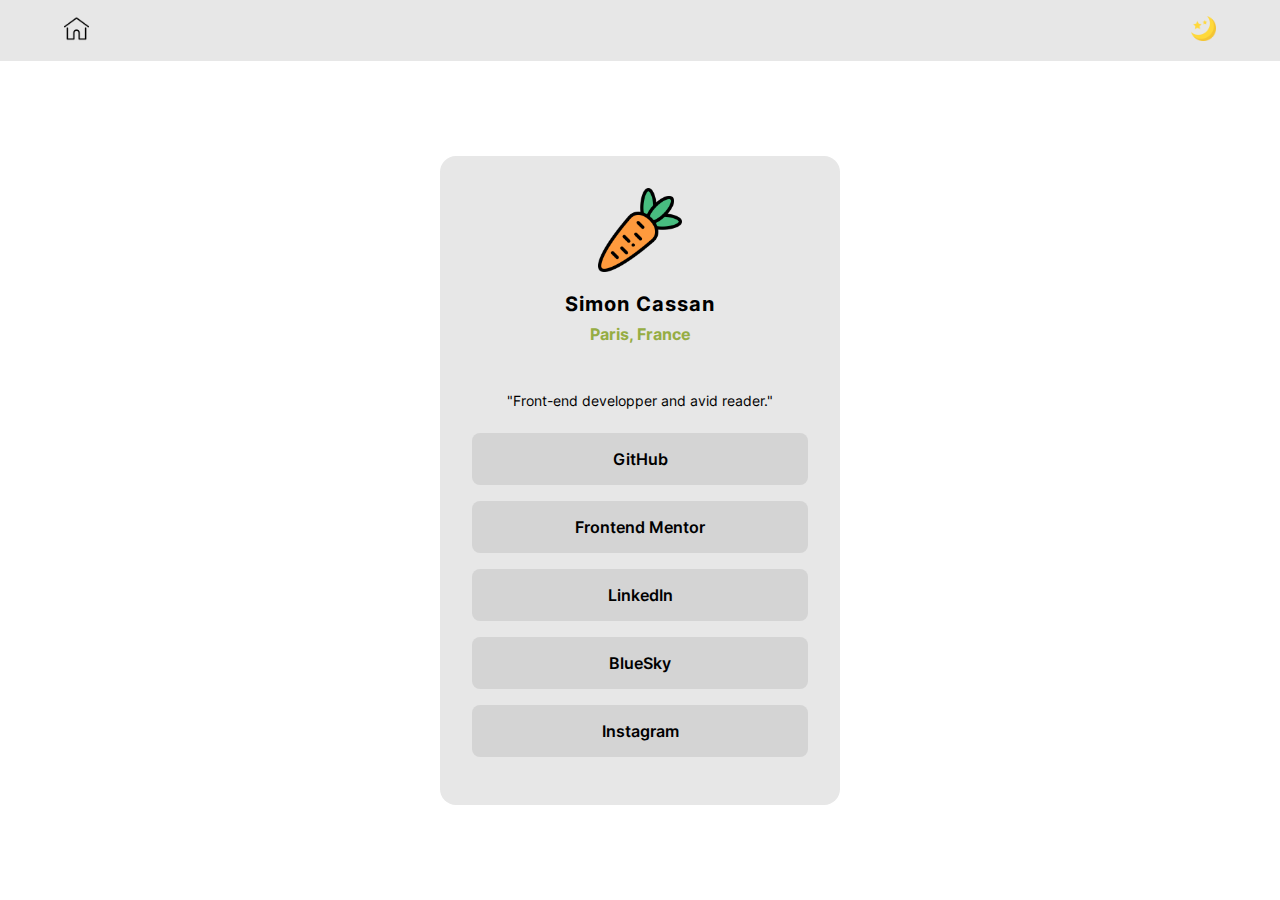
<file: index.html>
<!DOCTYPE html>
<html lang="en">

<head>
  <meta charset="UTF-8">
  <meta name="viewport" content="width=device-width, initial-scale=1.0">
  <title>CASSAN Simon</title>
  <script src="./script.js" defer></script>
  <link rel="stylesheet" href="style.css">
  <link rel="shortcut icon" href="./images/favicon-32x32.png" type="image/png">
</head>

<body>

</body>

</html>
</file>
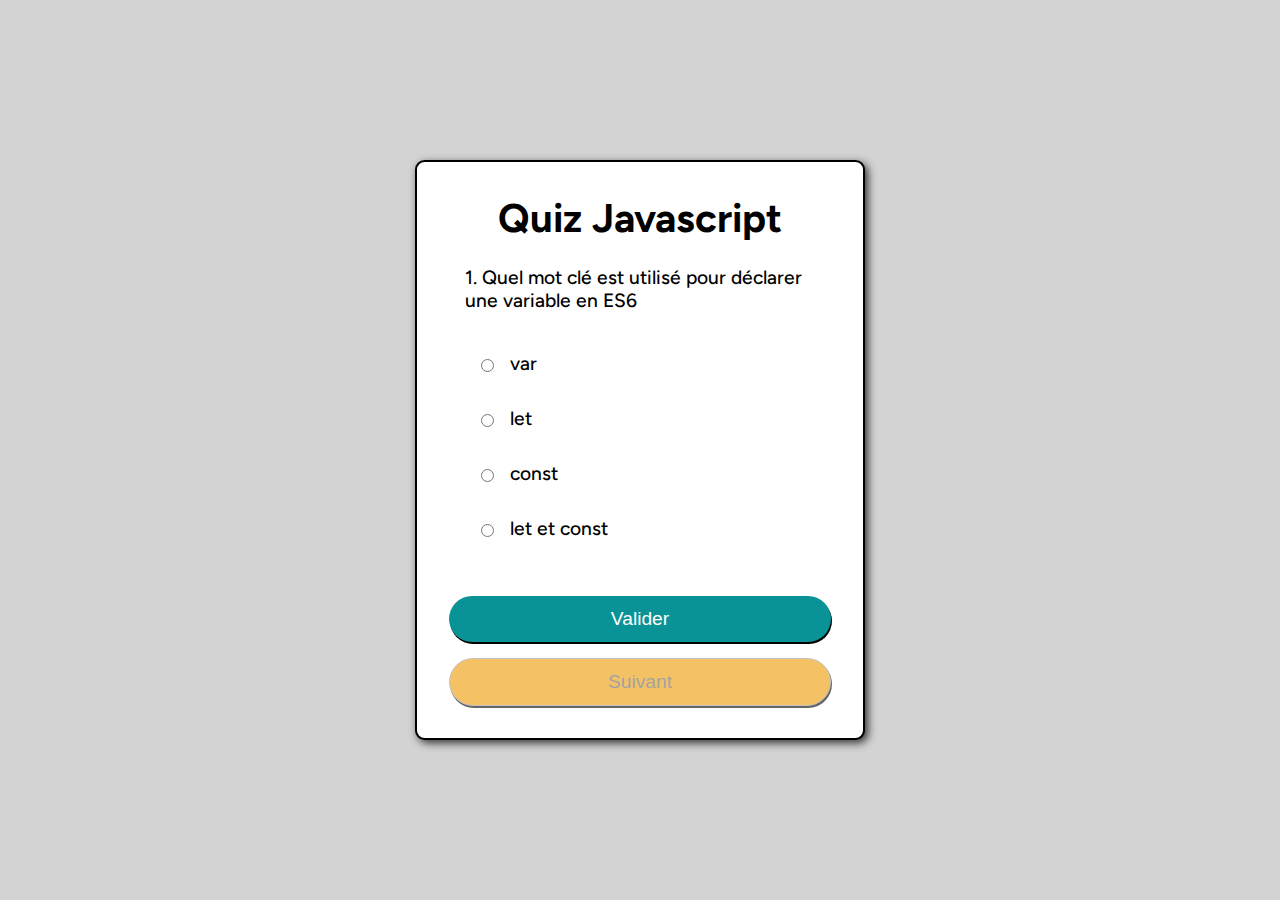
<file: Quiz/index.html>
<!DOCTYPE html>
<html lang="fr">

<head>
    <meta charset="UTF-8">
    <meta name="viewport" content="width=device-width, initial-scale=1.0">
    <title>QCM Interactif</title>
    <link rel="preconnect" href="https://fonts.googleapis.com">
    <link rel="preconnect" href="https://fonts.gstatic.com" crossorigin>
    <link href="https://fonts.googleapis.com/css2?family=Figtree:ital,wght@0,300..900;1,300..900&display=swap"
        rel="stylesheet">
    <script src="script.js" defer></script>
    <link rel="stylesheet" href="./css/style.css">
</head>

<body>
    <main>
        <article class="quiz-card">
            <h1>Quiz Javascript</h1>
            <form class="form" action="#">
                <fieldset>
                    <legend></legend>
                    <div>
                        <input type="radio" id="question1" name="question" value="question1" required>
                        <label for="question1"></label>
                    </div>
                    <div>
                        <input type="radio" id="question2" name="question" value="question2">
                        <label for="question2"></label>
                    </div>
                    <div>
                        <input type="radio" id="question3" name="question" value="question3">
                        <label for="question3"></label>
                    </div>
                    <div>
                        <input type="radio" id="question4" name="question" value="question4">
                        <label for="question4"></label>
                    </div>
                </fieldset>
                <input class="btn btnSubmit" type="submit" value="Valider">
                <button class="btn btnNext" disabled>Suivant</button>
            </form>
            <p class="score inactive"></p>
        </article>
    </main>
</body>

</html>
</file>
<file: style.css>
@font-face {
    font-family: "Inter";
    src: url(./fonts/Inter-VariableFont_slnt\,wght.ttf) format("truetype");
}

:root {
    --bg-primary-color: #fff;
    --bg-secondary-color: #e7e7e7;
    --bg-tertiary-color: #d4d4d4;
    --bg-tertiary-popup-color: #333333;
    --text-color: #000;
    --text-invert-color: #fff;
    --text-secondary-color: #96ad43;
}

.darkMode {
    --bg-primary-color: #141414;
    --bg-secondary-color: #1f1f1f;
    --bg-tertiary-color: #333333;
    --bg-tertiary-popup-color: #d3d3d3;
    --text-color: #fff;
    --text-invert-color: #000;
    --text-secondary-color: #c5da7b;
}

* {
    margin: 0;
    padding: 0;
    box-sizing: border-box;
}

body {
    background-color: var(--bg-primary-color);
    font-family: Inter;
    height: 100vh;
}

main {
    display: flex;
    justify-content: center;
    align-items: center;
    min-height: calc(100% - 61px);
}

header,
.card {
    background-color: var(--bg-secondary-color);
}

header {
    display: flex;
    justify-content: space-between;
    padding: 0 3rem;
}

header a {
    display: inline-block;
    padding: 1rem;
}

header img {
    width: 25px;
    height: auto;
}

.card,
a {
    color: var(--text-color);
}

.card {
    max-width: 400px;
    margin: 1.5rem;
    padding: 2rem;
    border-radius: 1rem;
    text-align: center;
}

.avatar {
    width: 25%;
    margin: auto;

}

.btn-social {
    display: block;
    padding: 1rem 4rem;
    background-color: var(--bg-tertiary-color);
    margin-bottom: 1rem;
    border-radius: 0.5rem;
    position: relative;
}

.displayLink {
    position: absolute;
    display: none;
    background-color: var(--bg-tertiary-popup-color);
    color: var(--text-invert-color);
    border-radius: 0.25rem;
    padding: 1rem 2rem;
    bottom: -4rem;
    left: 50%;
    transform: translateX(-50%);
    font-weight: 600;
    z-index: 10;
}

.displayLink.active {
    display: initial;
}

h1 {
    margin-top: 1rem;
    margin-bottom: 0.5rem;
    font-size: 1.25rem;
    letter-spacing: 1px;
}

h2 {
    color: var(--text-secondary-color);
    font-size: 1rem;
    margin-bottom: 3rem;
}

p:not(.displayLink) {
    margin-bottom: 1.5rem;
    font-size: 0.9rem;
}

a {
    text-decoration: none;
    font-weight: 600;
}

.darkMode header a:first-of-type {
    filter: invert(100%);
}
</file>
<file: Quiz/css/style.css>
* {
    margin: 0;
    padding: 0;
    box-sizing: border-box;
}

body {
    background-color: lightgrey;
    font-family: Figtree, sans-serif;
}


main {
    display: flex;
    justify-content: center;
    align-items: center;
    height: 100vh;
}

.quiz-card {
    width: 450px;
    background-color: #fff;
    border-radius: 0.6rem;
    padding: 2rem;
    border: 2px solid #000;
    box-shadow: 3px 3px 8px #333;
}

.quiz-card h1 {
    margin-bottom: 1.5rem;
    font-size: 2.5rem;
}

.quiz-card h1,
.score {
    text-align: center;
}

fieldset {
    border: none;
    padding: 1rem;
}

form div {
    margin: 1rem 0;
    display: flex;
    align-items: center;
    gap: 1rem;
    border-radius: 0.5rem;
    padding: 0.5rem 1rem;
}

label,
legend,
.btn {
    font-size: 1.2rem;
    font-weight: 500;
}

input[type="radio"] {
    margin-bottom: -0.2rem;
}

.btnSubmit {
    background-color: #0a9396;
}

.btnNext {
    background-color: #ee9b00;
}

.btn {
    width: 100%;
    color: #fff;
    padding: 0.75rem 0;
    border: none;
    box-shadow: 1px 2px #000;
    border-radius: 2rem;
    margin-top: 1rem;
    transition: all 0.3s;
    cursor: pointer;
}

.btn:not(.btn:disabled):hover {
    transform: translateY(-1px);
    box-shadow: 2px 4px #000;
}

.btn:not(.btn:disabled):active {
    transform: translateY(1px) scale(0.98);
    box-shadow: 0.5px 1px #000;
}

.btn:disabled {
    color: #666;
    border: 1px solid #999;
    cursor: not-allowed;
    opacity: 0.6;
}

.score {
    margin-top: 4rem;
    font-size: 1.5rem;
    font-weight: 500;
}

.inactive {
    display: none;
}
</file>
